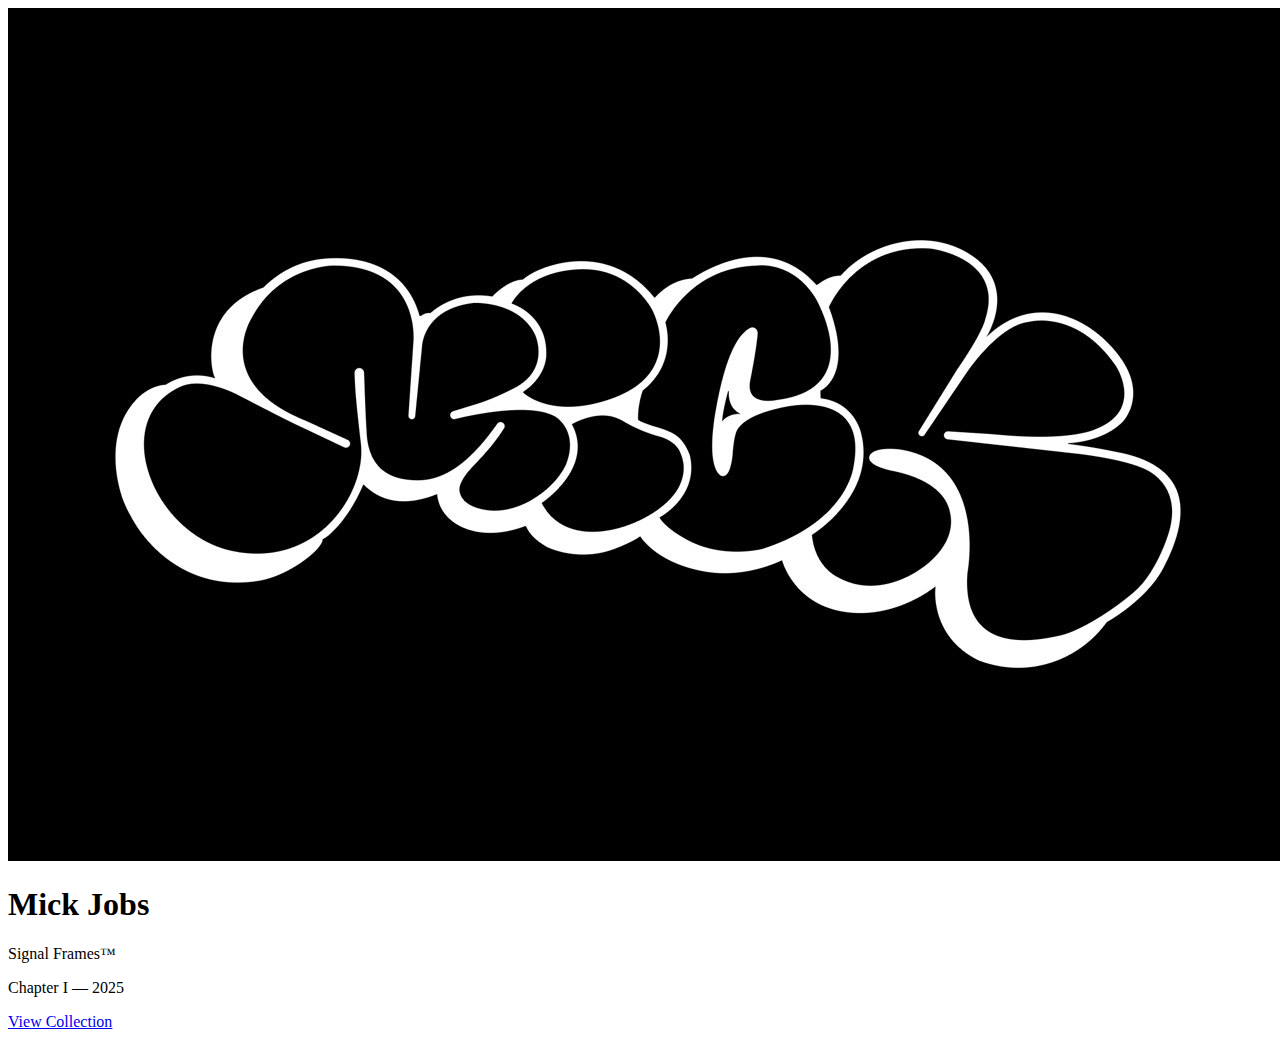
<file: index.html>
<!DOCTYPE html>
<html lang="ru">
<head>
  <meta charset="UTF-8" />
  <meta name="viewport" content="width=device-width, initial-scale=1.0" />
  <title>Mick Jobs — Signal Frames™</title>
  <link rel="stylesheet" href="style.css" />
</head>

<body class="dark">

  <section class="brand-mark">
  <img src="assets/mick-logo.png.JPG" alt="Mick Tag">
</section>

  <section class="hero-index">
    <h1>Mick Jobs</h1>
    <p>Signal Frames™</p>
    <p>Chapter I — 2025</p>

    <a href="canvases.html" class="enter-btn">View Collection</a>
  </section>

</body>
</html>
</file>
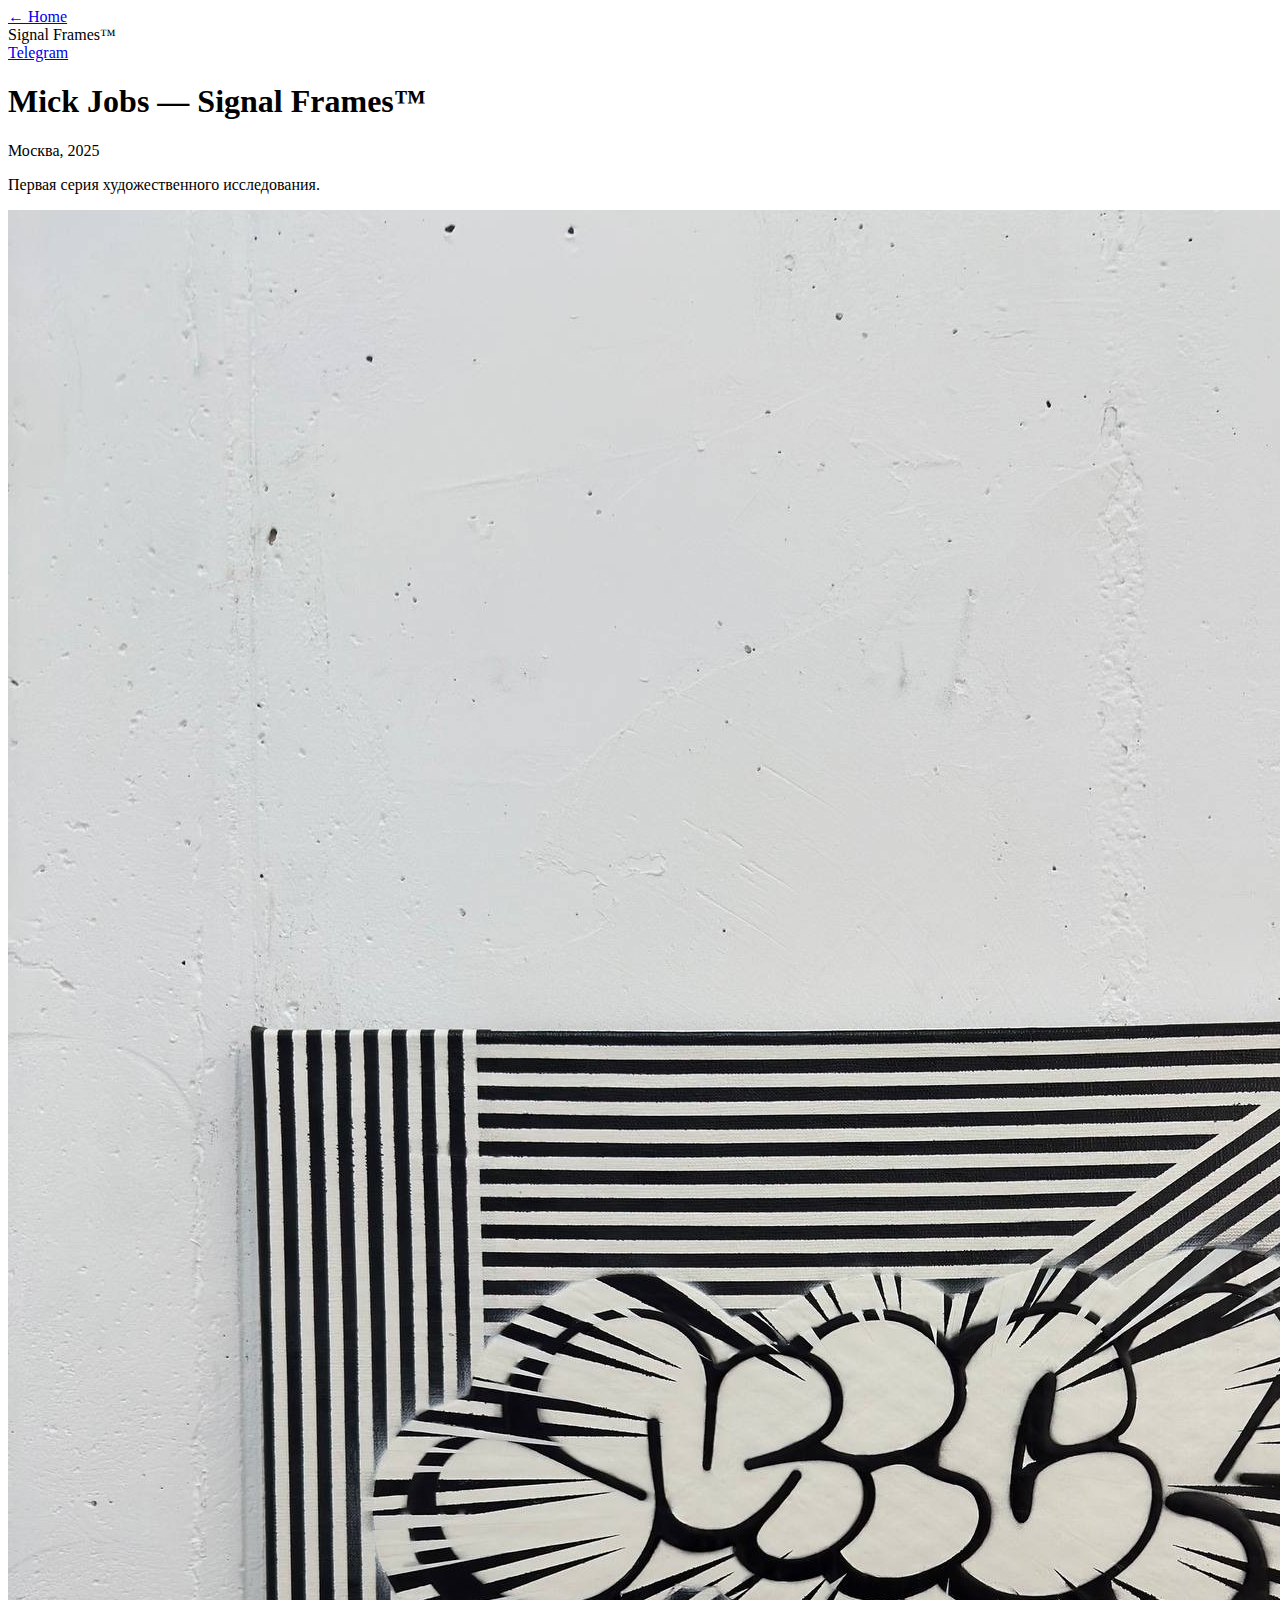
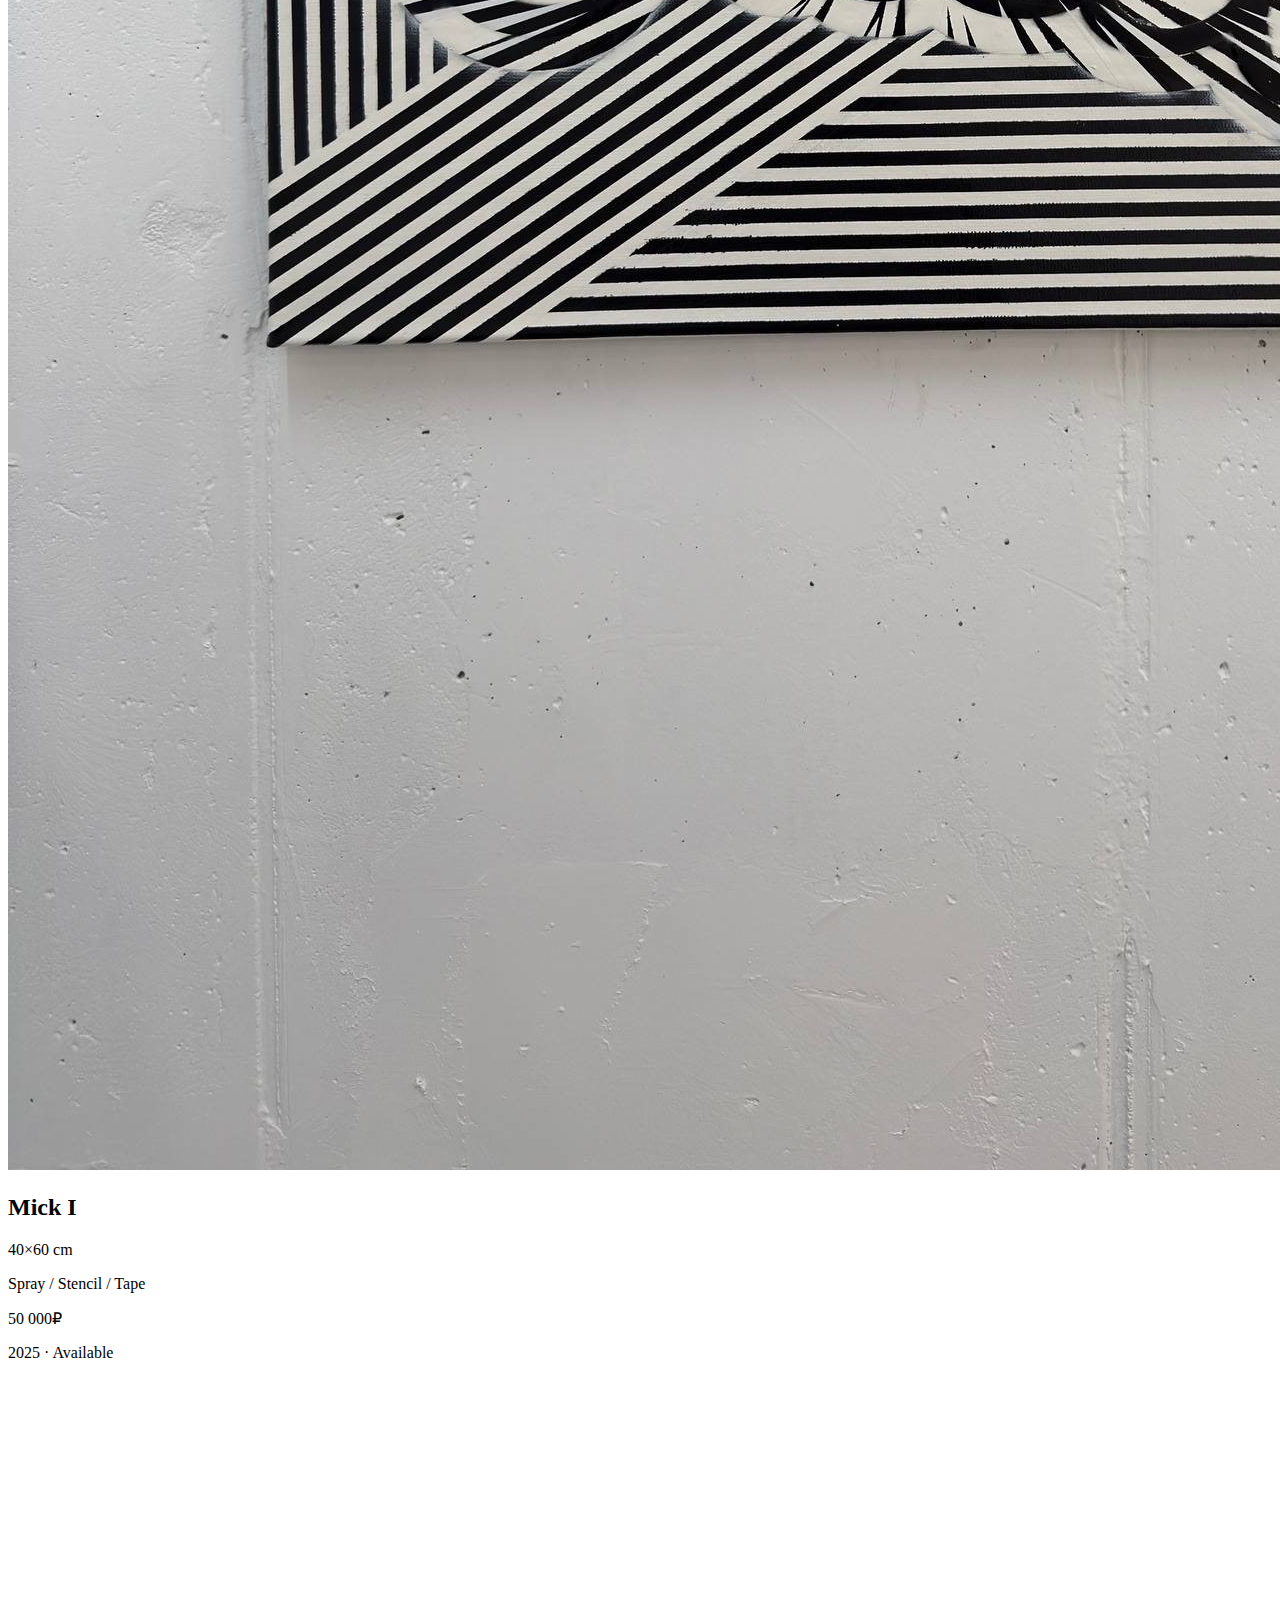
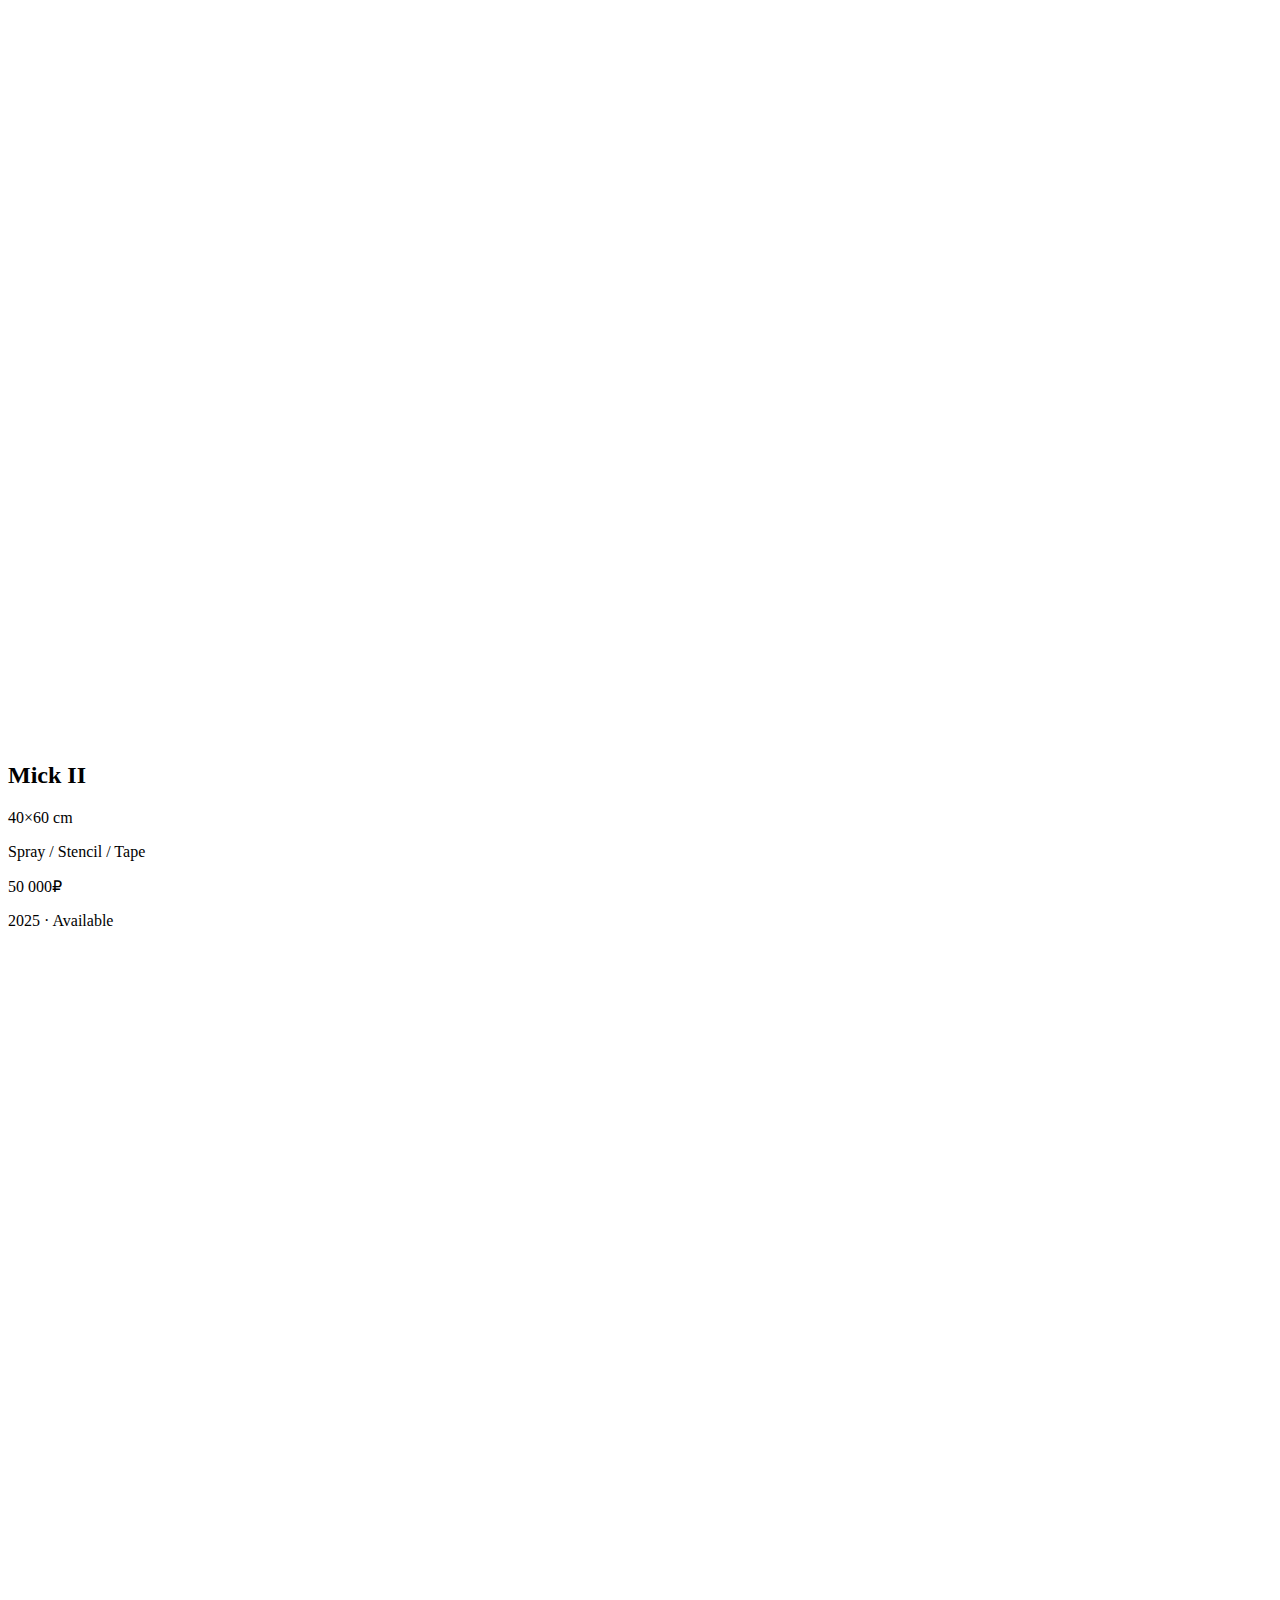
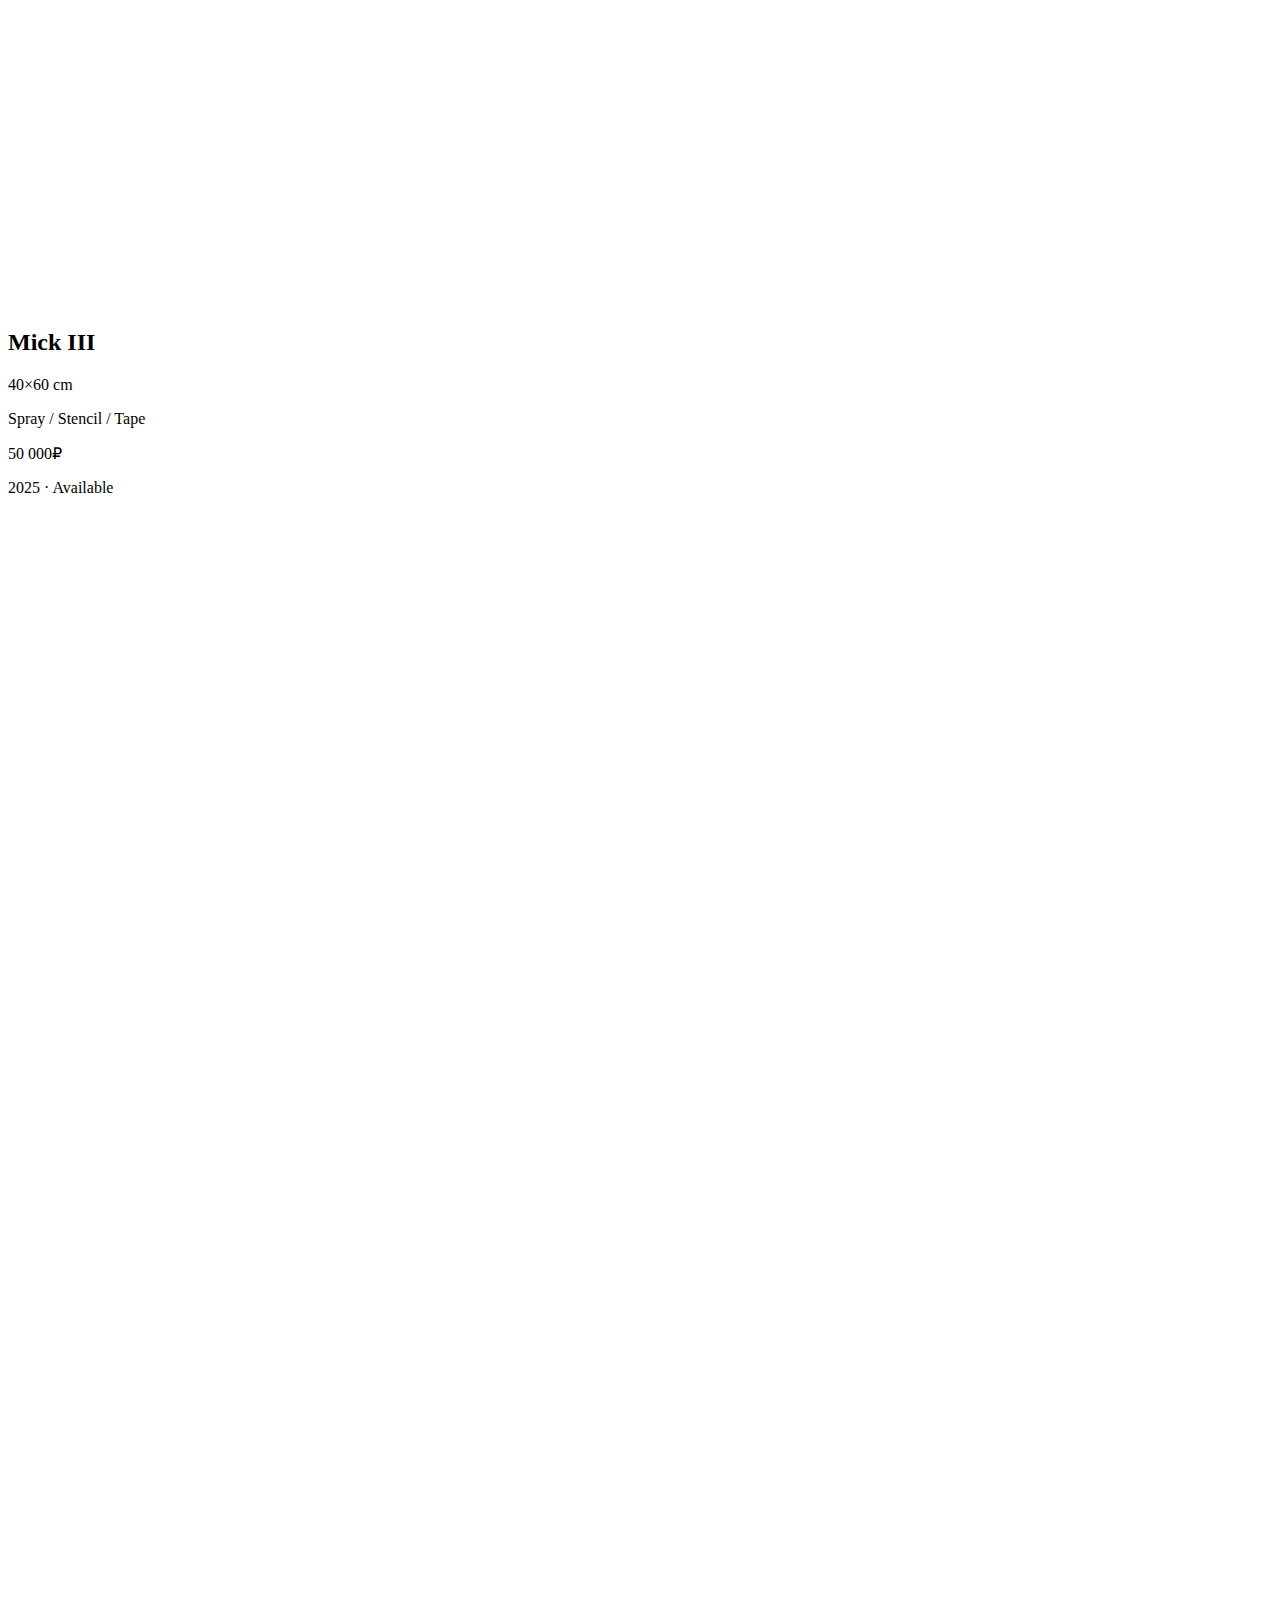
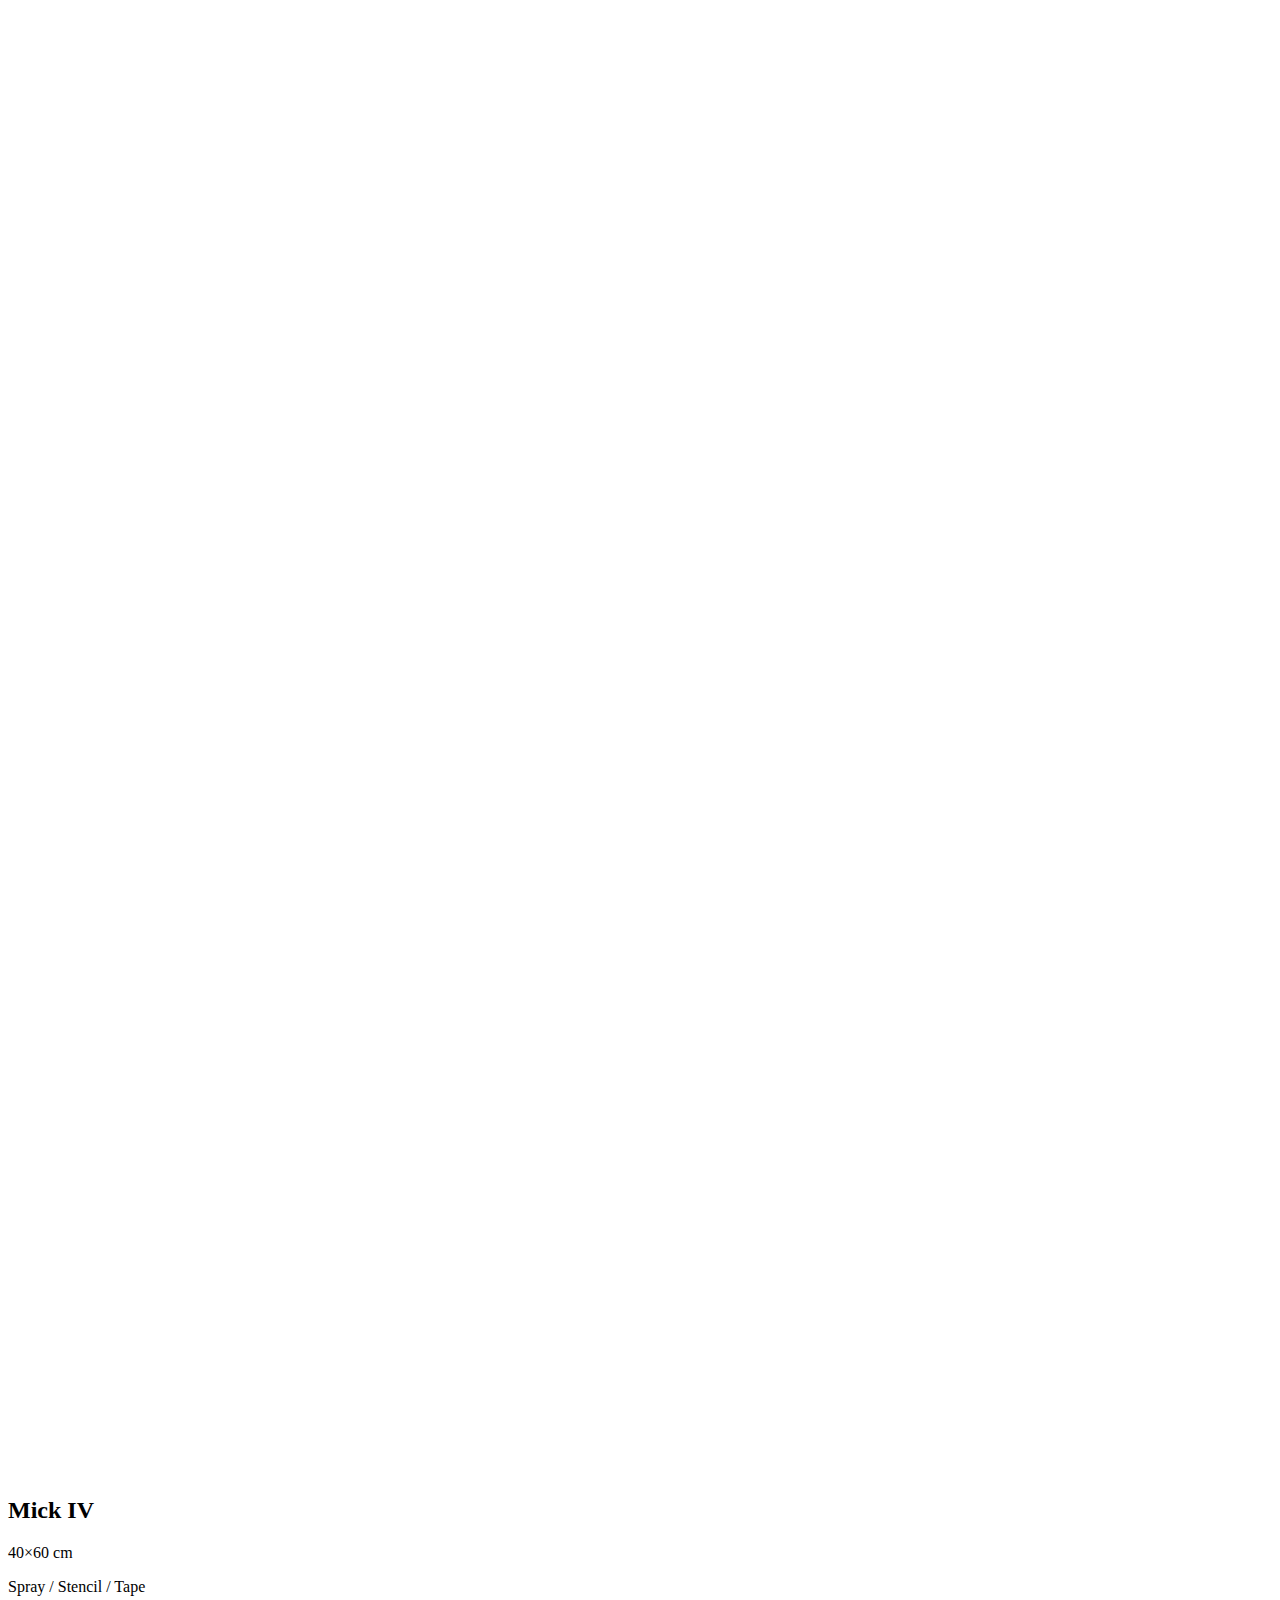
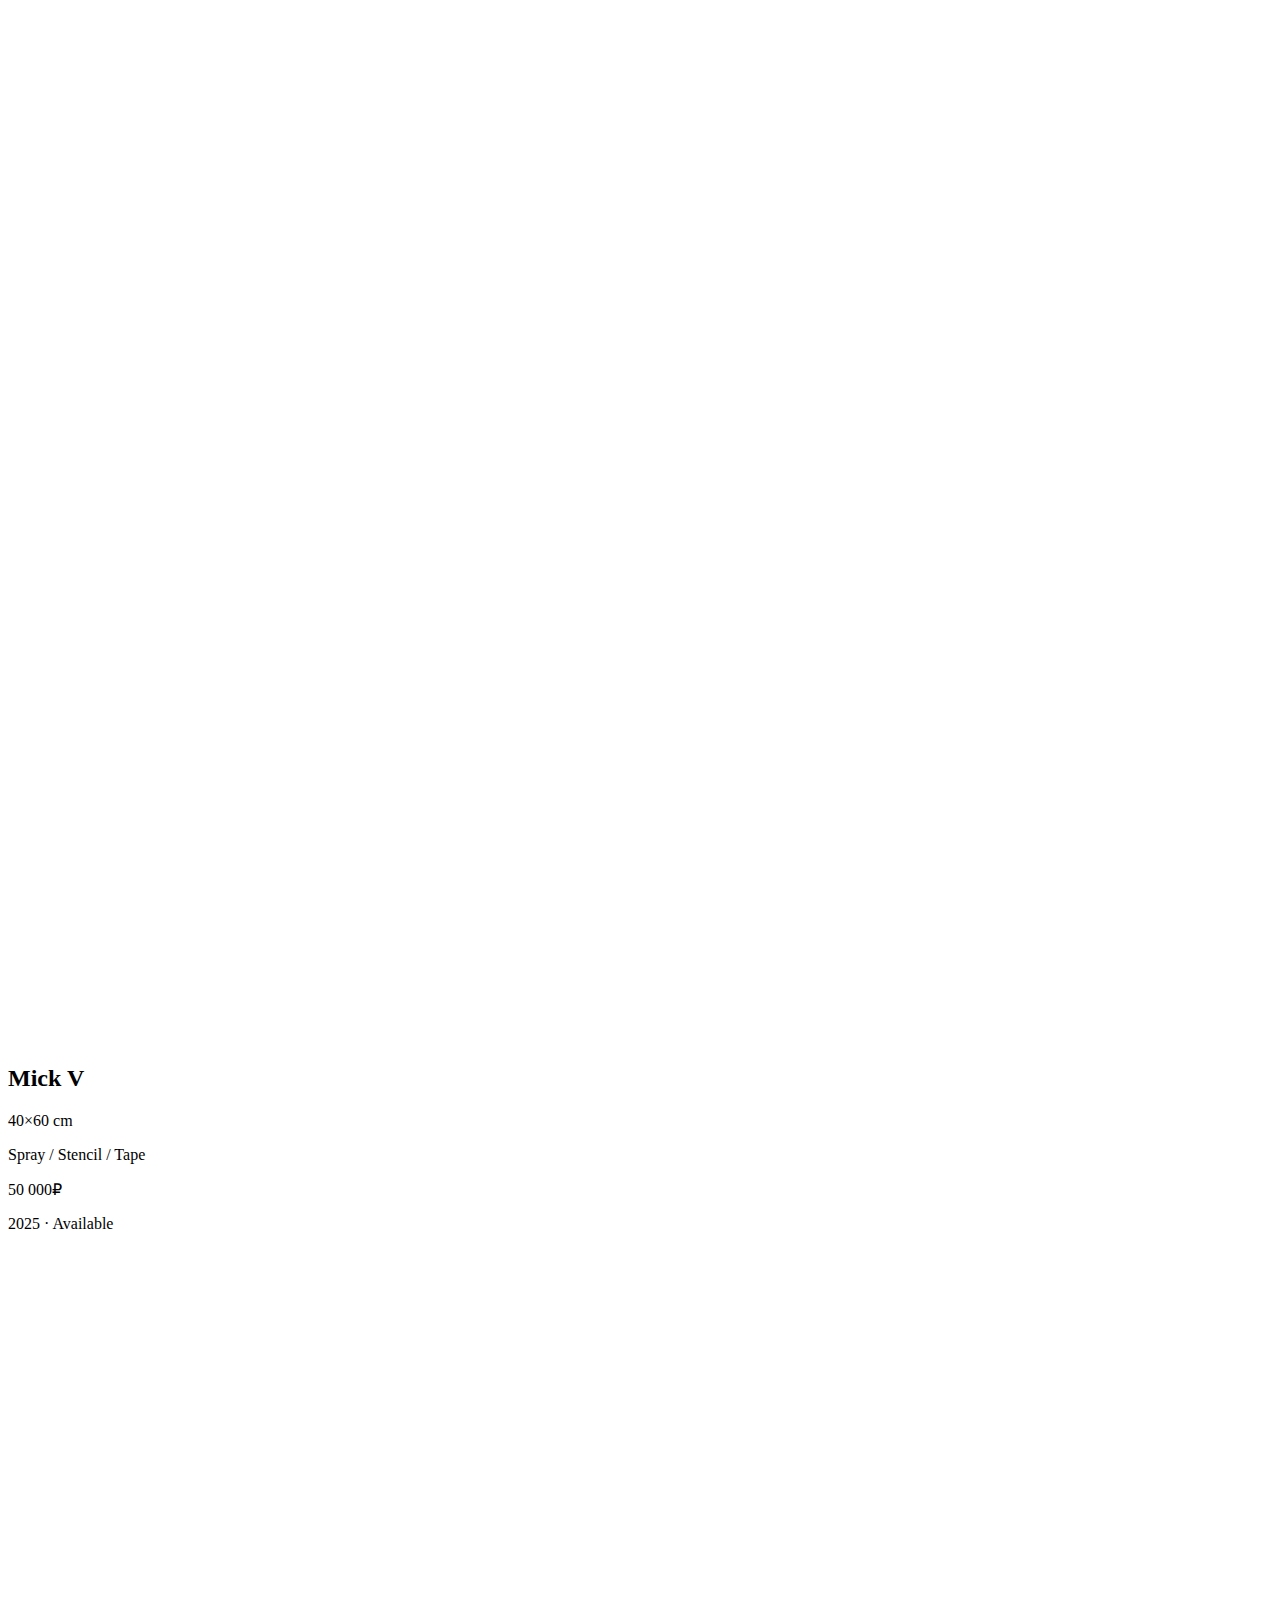
<file: canvases.html>
<!DOCTYPE html>
<html lang="ru">
<head>
  <meta charset="UTF-8" />
  <meta name="viewport" content="width=device-width, initial-scale=1.0" />
  <title>Mick Jobs — Signal Frames™</title>
  <link rel="stylesheet" href="style.css" />

  <link rel="preload" as="image" href="assets/canvas/Mick-01.JPG">
  <link rel="preload" as="image" href="assets/canvas/Mick-02.JPG">
</head>

<body class="dark">

  <header class="topbar">
    <div class="topbar-inner">
      <a href="index.html" class="topbar-link">← Home</a>
      <div class="topbar-title">Signal Frames™</div>
      <a href="https://t.me/mickjobs" target="_blank" rel="noopener" class="topbar-link">Telegram</a>
    </div>
  </header>

  <section class="hero">
    <h1>Mick Jobs — Signal Frames™</h1>
    <p class="hero-muted">Москва, 2025</p>
    <p class="hero-muted">Первая серия художественного исследования.</p>
  </section>

  <main class="gallery">

    <article class="canvas">
      <img src="assets/canvas/Mick-01.JPG" alt="Mick I" loading="eager" decoding="async">
      <div class="meta">
        <h2>Mick I</h2>
        <p>40×60 cm</p>
        <p>Spray / Stencil / Tape</p>
        <p class="price">50 000₽</p>
        <p class="status">2025 · Available</p>
      </div>
    </article>

    <article class="canvas">
      <img src="assets/canvas/Mick-02.JPG" alt="Mick II" loading="eager" decoding="async">
      <div class="meta">
        <h2>Mick II</h2>
        <p>40×60 cm</p>
        <p>Spray / Stencil / Tape</p>
        <p class="price">50 000₽</p>
        <p class="status">2025 · Available</p>
      </div>
    </article>

    <article class="canvas">
      <img src="assets/canvas/Mick-03.JPG" alt="Mick III" loading="lazy" decoding="async">
      <div class="meta">
        <h2>Mick III</h2>
        <p>40×60 cm</p>
        <p>Spray / Stencil / Tape</p>
        <p class="price">50 000₽</p>
        <p class="status">2025 · Available</p>
      </div>
    </article>

    <article class="canvas">
      <img src="assets/canvas/Mick-04.JPG" alt="Mick IV" loading="lazy" decoding="async">
      <div class="meta">
        <h2>Mick IV</h2>
        <p>40×60 cm</p>
        <p>Spray / Stencil / Tape</p>
        <p class="price">50 000₽</p>
        <p class="status">2025 · Available</p>
      </div>
    </article>

    <article class="canvas">
      <img src="assets/canvas/Mick-05.JPG" alt="Mick V" loading="lazy" decoding="async">
      <div class="meta">
        <h2>Mick V</h2>
        <p>40×60 cm</p>
        <p>Spray / Stencil / Tape</p>
        <p class="price">50 000₽</p>
        <p class="status">2025 · Available</p>
      </div>
    </article>

    <article class="canvas">
      <img src="assets/canvas/Mick-06.JPG" alt="Mick VI" loading="lazy" decoding="async">
      <div class="meta">
        <h2>Mick VI</h2>
        <p>40×60 cm</p>
        <p>Spray / Stencil / Tape</p>
        <p class="price">50 000₽</p>
        <p class="status">2025 · Available</p>
      </div>
    </article>

    <article class="canvas">
      <img src="assets/canvas/Mick-07.JPG" alt="Mick VII" loading="lazy" decoding="async">
      <div class="meta">
        <h2>Mick VII</h2>
        <p>40×60 cm</p>
        <p>Spray / Stencil / Tape</p>
        <p class="price">50 000₽</p>
        <p class="status">2025 · Available</p>
      </div>
    </article>

    <article class="canvas">
      <img src="assets/canvas/Mick-08.JPG" alt="Mick VIII" loading="lazy" decoding="async">
      <div class="meta">
        <h2>Mick VIII</h2>
        <p>40×60 cm</p>
        <p>Spray / Stencil / Tape</p>
        <p class="price">50 000₽</p>
        <p class="status">2025 · Available</p>
      </div>
    </article>

    <article class="canvas">
      <img src="assets/canvas/Mick-09.JPG" alt="Mick IX" loading="lazy" decoding="async">
      <div class="meta">
        <h2>Mick IX</h2>
        <p>40×60 cm</p>
        <p>Spray / Stencil / Tape</p>
        <p class="price">50 000₽</p>
        <p class="status">2025 · Available</p>
      </div>
    </article>

    <article class="canvas">
      <img src="assets/canvas/Mick-10.JPG" alt="Mick X" loading="lazy" decoding="async">
      <div class="meta">
        <h2>Mick X</h2>
        <p>40×60 cm</p>
        <p>Spray / Stencil / Tape</p>
        <p class="price">50 000₽</p>
        <p class="status">2025 · Available</p>
      </div>
    </article>

    <article class="canvas">
      <img src="assets/canvas/Mick-11.JPG" alt="Mick XI" loading="lazy" decoding="async">
      <div class="meta">
        <h2>Mick XI</h2>
        <p>40×60 cm</p>
        <p>Spray / Stencil / Tape</p>
        <p class="price">50 000₽</p>
        <p class="status">2025 · Available</p>
      </div>
    </article>

    <article class="canvas canvas-last">
      <img src="assets/canvas/Mick-12.JPG" alt="Mick XII" loading="lazy" decoding="async">
      <div class="meta">
        <h2>Mick XII</h2>
        <p>40×60 cm</p>
        <p>Spray / Stencil / Tape</p>
        <p class="price">50 000₽</p>
        <p class="status">2025 · Available</p>
      </div>
    </article>

  </main>

  <section class="closing">
    <p class="closing-strong">Серия завершена.</p>
    <p class="closing-muted">Исследование продолжается.</p>

    <div class="contact">
      <p class="closing-muted">Связь:</p>
      <p><a class="link" href="https://t.me/mickjobs" target="_blank" rel="noopener">t.me/mickjobs</a></p>
      <p><a class="link muted-link" href="index.html">← Back to Home</a></p>
    </div>
  </section>

</body>
</html>
</file>
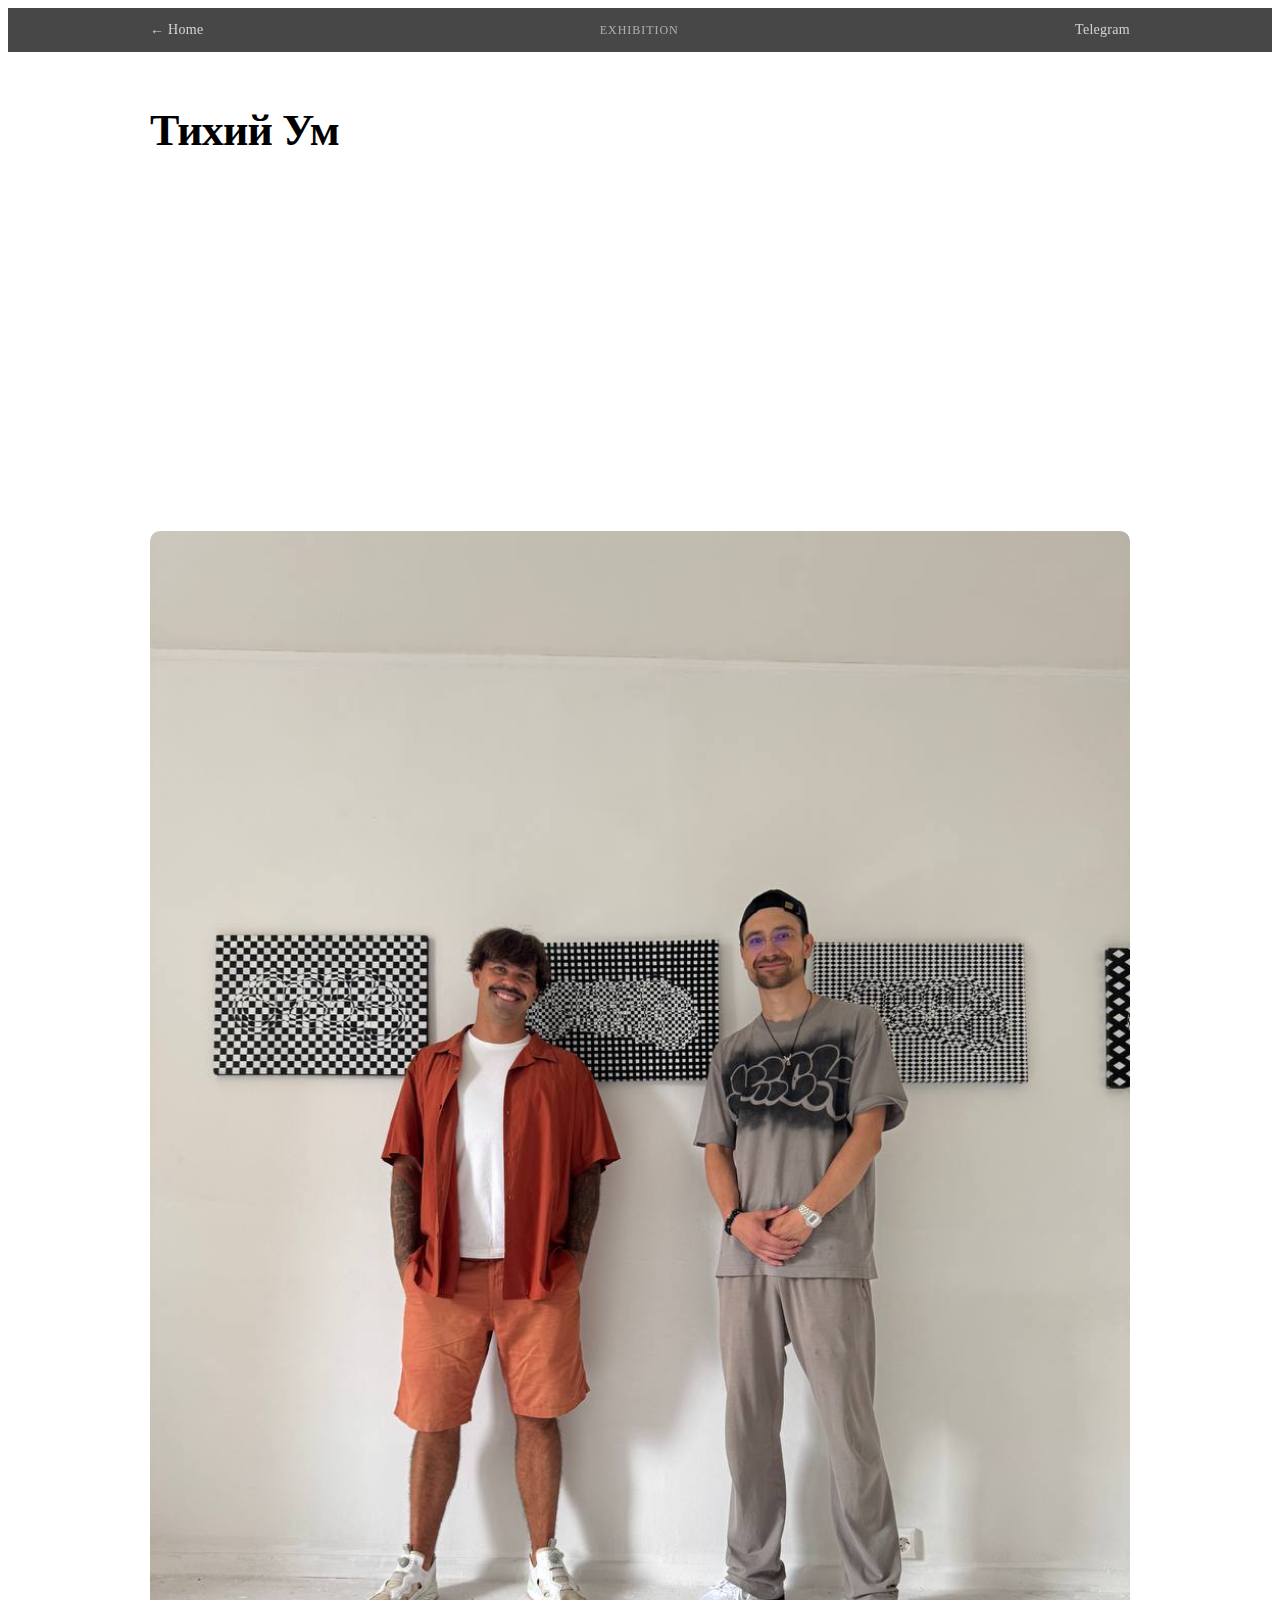
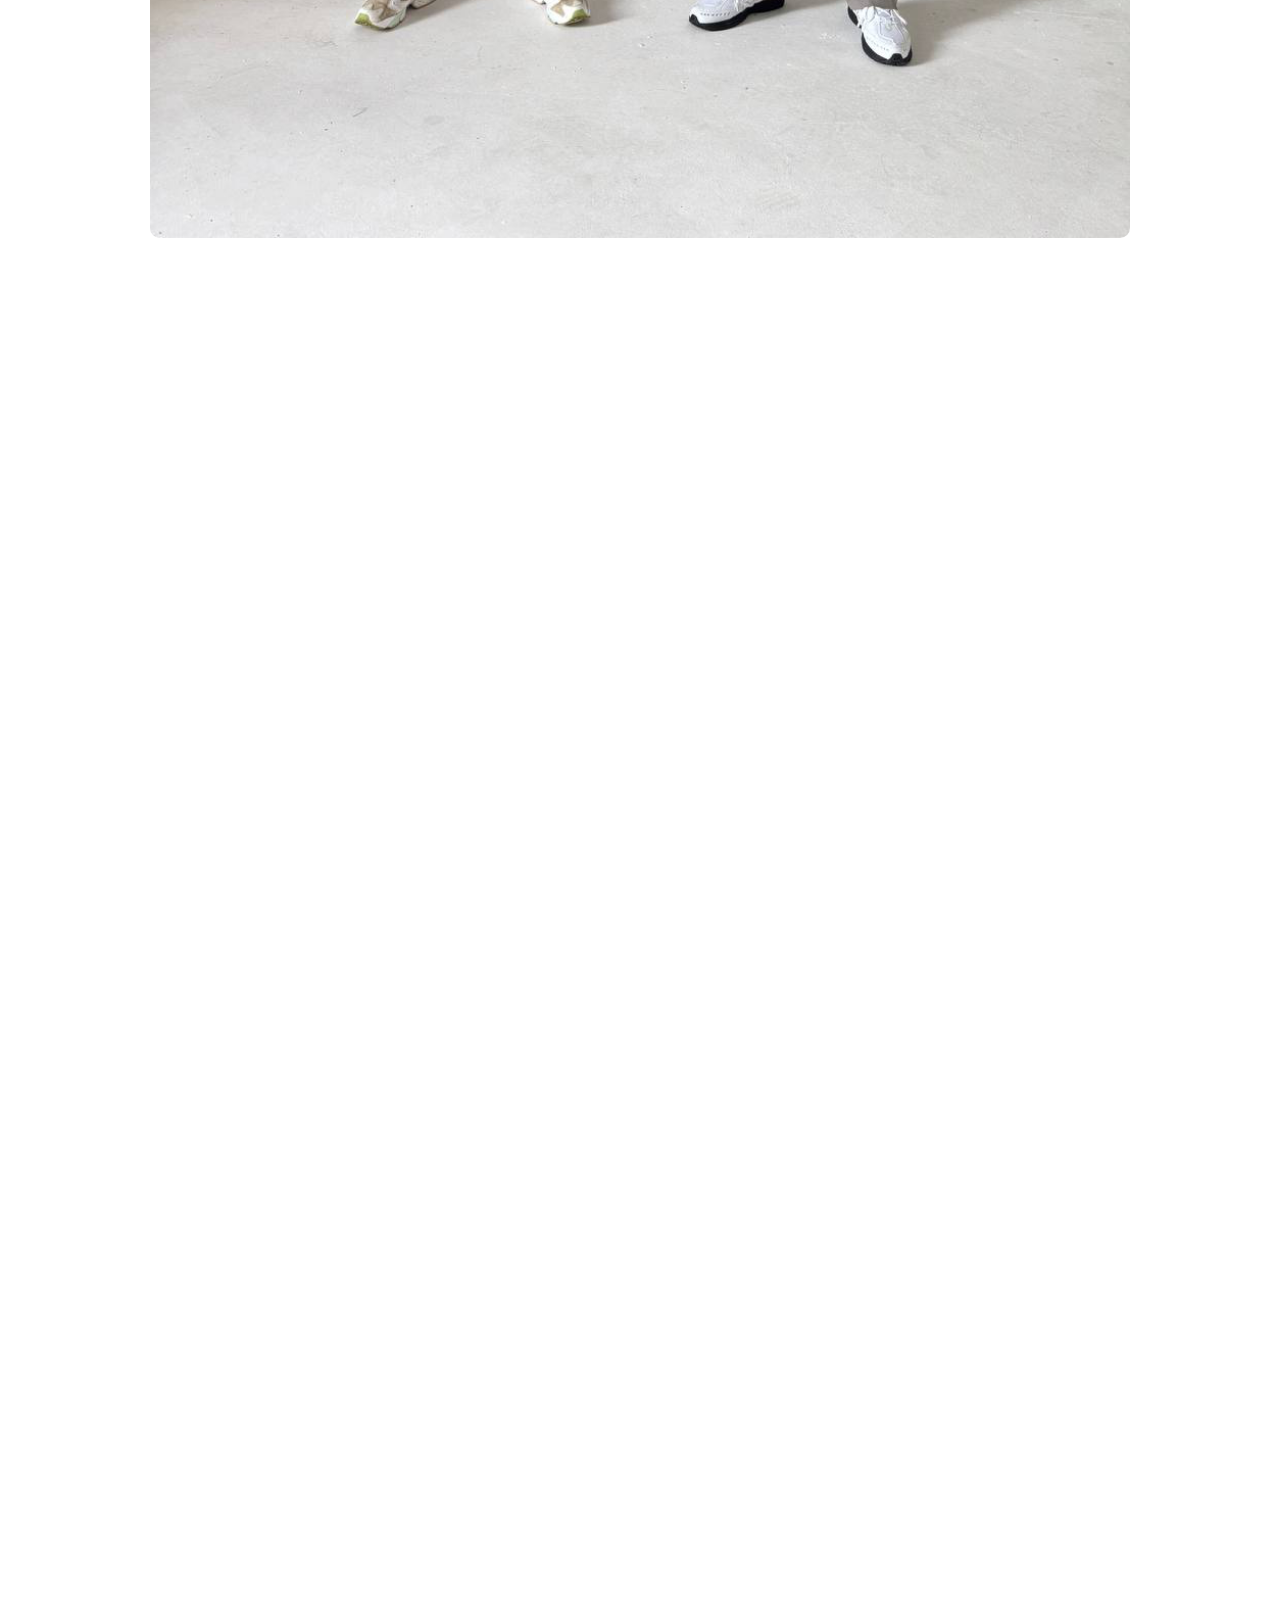
<file: exhibition.html>
<!DOCTYPE html>
<html lang="ru">
<head>
  <meta charset="UTF-8" />
  <meta name="viewport" content="width=device-width, initial-scale=1.0" />
  <title>Mick Jobs — Тихий Ум (Москва, 2025)</title>
  <link rel="stylesheet" href="style.css" />

  <!-- Make first frames feel instant -->
  <link rel="preload" as="image" href="assets/exhibition/1.png">
  <link rel="preload" as="image" href="assets/exhibition/2.png">

  <meta name="theme-color" content="#000000" />
</head>

<body class="dark">

  <!-- Top / Back -->
  <header class="topbar" style="position: sticky; top: 0; z-index: 10; background: rgba(0,0,0,0.72); backdrop-filter: blur(10px); -webkit-backdrop-filter: blur(10px);">
    <div class="topbar-inner" style="max-width: 980px; margin: 0 auto; padding: 14px 18px; display: flex; align-items: center; justify-content: space-between;">
      <a href="index.html" style="text-decoration:none; color: rgba(255,255,255,0.75); font-size: 14px; letter-spacing: .02em;">
        ← Home
      </a>

      <div style="color: rgba(255,255,255,0.55); font-size: 12px; letter-spacing: .08em; text-transform: uppercase;">
        Exhibition
      </div>

      <a href="https://t.me/mickjobs" target="_blank" rel="noopener" style="text-decoration:none; color: rgba(255,255,255,0.75); font-size: 14px; letter-spacing: .02em;">
        Telegram
      </a>
    </div>
  </header>

  <!-- Hero -->
  <section style="max-width: 980px; margin: 0 auto; padding: 56px 18px 26px;">
    <h1 style="margin:0; font-size: 44px; line-height: 1.05; letter-spacing: -0.02em;">Тихий Ум</h1>
    <p style="margin:16px 0 0; color: rgba(255,255,255,0.55);">Москва, 2025</p>

    <div style="margin-top: 18px; max-width: 720px;">
      <p style="margin:0; color: rgba(255,255,255,0.72);">«Тихий Ум» — первая персональная выставка Mick Jobs.</p>
      <p style="margin:10px 0 0; color: rgba(255,255,255,0.72);">Серия Signal Frames™ впервые была представлена публично.</p>

      <p style="margin:18px 0 0; color: rgba(255,255,255,0.65);">Это не просто холсты.</p>
      <p style="margin:8px 0 0; color: rgba(255,255,255,0.65);">Это фиксация состояния.</p>
      <p style="margin:8px 0 0; color: rgba(255,255,255,0.65);">Точка между мыслью и тишиной.</p>

      <p style="margin:18px 0 0; color: rgba(255,255,255,0.65);">33 кадра.</p>
      <p style="margin:8px 0 0; color: rgba(255,255,255,0.65);">Один вечер.</p>
      <p style="margin:8px 0 0; color: rgba(255,255,255,0.65);">Один сигнал.</p>

      <p style="margin:22px 0 0; color: rgba(255,255,255,0.55);">Куратор: Степан Краснов</p>
    </div>
  </section>

  <!-- Divider -->
  <div style="max-width: 980px; margin: 0 auto; padding: 0 18px;">
    <div style="height:1px; background: rgba(255,255,255,0.08);"></div>
  </div>

  <!-- Gallery (vertical flow) -->
  <main style="max-width: 980px; margin: 0 auto; padding: 18px 18px 50px;">

    <!-- First image eager -->
    <figure style="margin: 0; padding: 18px 0;">
      <img src="assets/exhibition/1.png" alt="Тихий Ум — 1" loading="eager" decoding="async"
        style="width:100%; height:auto; display:block; border-radius: 10px; background: rgba(255,255,255,0.03);" />
    </figure>

    <!-- The rest lazy -->
    <figure style="margin: 0; padding: 18px 0;"><img src="assets/exhibition/2.png"  alt="Тихий Ум — 2"  loading="lazy" decoding="async" style="width:100%; height:auto; display:block; border-radius:10px; background: rgba(255,255,255,0.03);" /></figure>
    <figure style="margin: 0; padding: 18px 0;"><img src="assets/exhibition/3.png"  alt="Тихий Ум — 3"  loading="lazy" decoding="async" style="width:100%; height:auto; display:block; border-radius:10px; background: rgba(255,255,255,0.03);" /></figure>
    <figure style="margin: 0; padding: 18px 0;"><img src="assets/exhibition/4.png"  alt="Тихий Ум — 4"  loading="lazy" decoding="async" style="width:100%; height:auto; display:block; border-radius:10px; background: rgba(255,255,255,0.03);" /></figure>
    <figure style="margin: 0; padding: 18px 0;"><img src="assets/exhibition/5.png"  alt="Тихий Ум — 5"  loading="lazy" decoding="async" style="width:100%; height:auto; display:block; border-radius:10px; background: rgba(255,255,255,0.03);" /></figure>
    <figure style="margin: 0; padding: 18px 0;"><img src="assets/exhibition/6.png"  alt="Тихий Ум — 6"  loading="lazy" decoding="async" style="width:100%; height:auto; display:block; border-radius:10px; background: rgba(255,255,255,0.03);" /></figure>
    <figure style="margin: 0; padding: 18px 0;"><img src="assets/exhibition/7.png"  alt="Тихий Ум — 7"  loading="lazy" decoding="async" style="width:100%; height:auto; display:block; border-radius:10px; background: rgba(255,255,255,0.03);" /></figure>
    <figure style="margin: 0; padding: 18px 0;"><img src="assets/exhibition/8.png"  alt="Тихий Ум — 8"  loading="lazy" decoding="async" style="width:100%; height:auto; display:block; border-radius:10px; background: rgba(255,255,255,0.03);" /></figure>
    <figure style="margin: 0; padding: 18px 0;"><img src="assets/exhibition/9.png"  alt="Тихий Ум — 9"  loading="lazy" decoding="async" style="width:100%; height:auto; display:block; border-radius:10px; background: rgba(255,255,255,0.03);" /></figure>
    <figure style="margin: 0; padding: 18px 0;"><img src="assets/exhibition/10.png" alt="Тихий Ум — 10" loading="lazy" decoding="async" style="width:100%; height:auto; display:block; border-radius:10px; background: rgba(255,255,255,0.03);" /></figure>
    <figure style="margin: 0; padding: 18px 0;"><img src="assets/exhibition/11.png" alt="Тихий Ум — 11" loading="lazy" decoding="async" style="width:100%; height:auto; display:block; border-radius:10px; background: rgba(255,255,255,0.03);" /></figure>
    <figure style="margin: 0; padding: 18px 0;"><img src="assets/exhibition/12.png" alt="Тихий Ум — 12" loading="lazy" decoding="async" style="width:100%; height:auto; display:block; border-radius:10px; background: rgba(255,255,255,0.03);" /></figure>
    <figure style="margin: 0; padding: 18px 0;"><img src="assets/exhibition/13.png" alt="Тихий Ум — 13" loading="lazy" decoding="async" style="width:100%; height:auto; display:block; border-radius:10px; background: rgba(255,255,255,0.03);" /></figure>
    <figure style="margin: 0; padding: 18px 0;"><img src="assets/exhibition/14.png" alt="Тихий Ум — 14" loading="lazy" decoding="async" style="width:100%; height:auto; display:block; border-radius:10px; background: rgba(255,255,255,0.03);" /></figure>
    <figure style="margin: 0; padding: 18px 0;"><img src="assets/exhibition/15.png" alt="Тихий Ум — 15" loading="lazy" decoding="async" style="width:100%; height:auto; display:block; border-radius:10px; background: rgba(255,255,255,0.03);" /></figure>
    <figure style="margin: 0; padding: 18px 0;"><img src="assets/exhibition/16.png" alt="Тихий Ум — 16" loading="lazy" decoding="async" style="width:100%; height:auto; display:block; border-radius:10px; background: rgba(255,255,255,0.03);" /></figure>
    <figure style="margin: 0; padding: 18px 0;"><img src="assets/exhibition/17.png" alt="Тихий Ум — 17" loading="lazy" decoding="async" style="width:100%; height:auto; display:block; border-radius:10px; background: rgba(255,255,255,0.03);" /></figure>
    <figure style="margin: 0; padding: 18px 0;"><img src="assets/exhibition/18.png" alt="Тихий Ум — 18" loading="lazy" decoding="async" style="width:100%; height:auto; display:block; border-radius:10px; background: rgba(255,255,255,0.03);" /></figure>
    <figure style="margin: 0; padding: 18px 0;"><img src="assets/exhibition/19.png" alt="Тихий Ум — 19" loading="lazy" decoding="async" style="width:100%; height:auto; display:block; border-radius:10px; background: rgba(255,255,255,0.03);" /></figure>
    <figure style="margin: 0; padding: 18px 0;"><img src="assets/exhibition/20.png" alt="Тихий Ум — 20" loading="lazy" decoding="async" style="width:100%; height:auto; display:block; border-radius:10px; background: rgba(255,255,255,0.03);" /></figure>
    <figure style="margin: 0; padding: 18px 0;"><img src="assets/exhibition/21.png" alt="Тихий Ум — 21" loading="lazy" decoding="async" style="width:100%; height:auto; display:block; border-radius:10px; background: rgba(255,255,255,0.03);" /></figure>
    <figure style="margin: 0; padding: 18px 0;"><img src="assets/exhibition/22.png" alt="Тихий Ум — 22" loading="lazy" decoding="async" style="width:100%; height:auto; display:block; border-radius:10px; background: rgba(255,255,255,0.03);" /></figure>
    <figure style="margin: 0; padding: 18px 0;"><img src="assets/exhibition/23.png" alt="Тихий Ум — 23" loading="lazy" decoding="async" style="width:100%; height:auto; display:block; border-radius:10px; background: rgba(255,255,255,0.03);" /></figure>
    <figure style="margin: 0; padding: 18px 0;"><img src="assets/exhibition/24.png" alt="Тихий Ум — 24" loading="lazy" decoding="async" style="width:100%; height:auto; display:block; border-radius:10px; background: rgba(255,255,255,0.03);" /></figure>
    <figure style="margin: 0; padding: 18px 0;"><img src="assets/exhibition/25.png" alt="Тихий Ум — 25" loading="lazy" decoding="async" style="width:100%; height:auto; display:block; border-radius:10px; background: rgba(255,255,255,0.03);" /></figure>
    <figure style="margin: 0; padding: 18px 0;"><img src="assets/exhibition/26.png" alt="Тихий Ум — 26" loading="lazy" decoding="async" style="width:100%; height:auto; display:block; border-radius:10px; background: rgba(255,255,255,0.03);" /></figure>
    <figure style="margin: 0; padding: 18px 0;"><img src="assets/exhibition/27.png" alt="Тихий Ум — 27" loading="lazy" decoding="async" style="width:100%; height:auto; display:block; border-radius:10px; background: rgba(255,255,255,0.03);" /></figure>
    <figure style="margin: 0; padding: 18px 0;"><img src="assets/exhibition/28.png" alt="Тихий Ум — 28" loading="lazy" decoding="async" style="width:100%; height:auto; display:block; border-radius:10px; background: rgba(255,255,255,0.03);" /></figure>
    <figure style="margin: 0; padding: 18px 0;"><img src="assets/exhibition/29.png" alt="Тихий Ум — 29" loading="lazy" decoding="async" style="width:100%; height:auto; display:block; border-radius:10px; background: rgba(255,255,255,0.03);" /></figure>
    <figure style="margin: 0; padding: 18px 0;"><img src="assets/exhibition/30.png" alt="Тихий Ум — 30" loading="lazy" decoding="async" style="width:100%; height:auto; display:block; border-radius:10px; background: rgba(255,255,255,0.03);" /></figure>
    <figure style="margin: 0; padding: 18px 0;"><img src="assets/exhibition/31.png" alt="Тихий Ум — 31" loading="lazy" decoding="async" style="width:100%; height:auto; display:block; border-radius:10px; background: rgba(255,255,255,0.03);" /></figure>
    <figure style="margin: 0; padding: 18px 0;"><img src="assets/exhibition/32.png" alt="Тихий Ум — 32" loading="lazy" decoding="async" style="width:100%; height:auto; display:block; border-radius:10px; background: rgba(255,255,255,0.03);" /></figure>
    <figure style="margin: 0; padding: 18px 0;"><img src="assets/exhibition/33.png" alt="Тихий Ум — 33" loading="lazy" decoding="async" style="width:100%; height:auto; display:block; border-radius:10px; background: rgba(255,255,255,0.03);" /></figure>

  </main>

  <!-- Closing / Back -->
  <section style="max-width: 980px; margin: 0 auto; padding: 18px 18px 60px;">
    <div style="height:1px; background: rgba(255,255,255,0.08); margin-bottom: 22px;"></div>

    <p style="margin:0; color: rgba(255,255,255,0.55);">Связь:</p>
    <p style="margin:10px 0 0;">
      <a href="https://t.me/mickjobs" target="_blank" rel="noopener"
        style="color: rgba(255,255,255,0.9); text-decoration:none; border-bottom: 1px solid rgba(255,255,255,0.25);">
        t.me/mickjobs
      </a>
    </p>

    <p style="margin:18px 0 0;">
      <a href="index.html"
        style="color: rgba(255,255,255,0.65); text-decoration:none; border-bottom: 1px solid rgba(255,255,255,0.18);">
        ← Back to Home
      </a>
    </p>
  </section>

</body>
</html>
</file>
<file: style.css>

</file>
